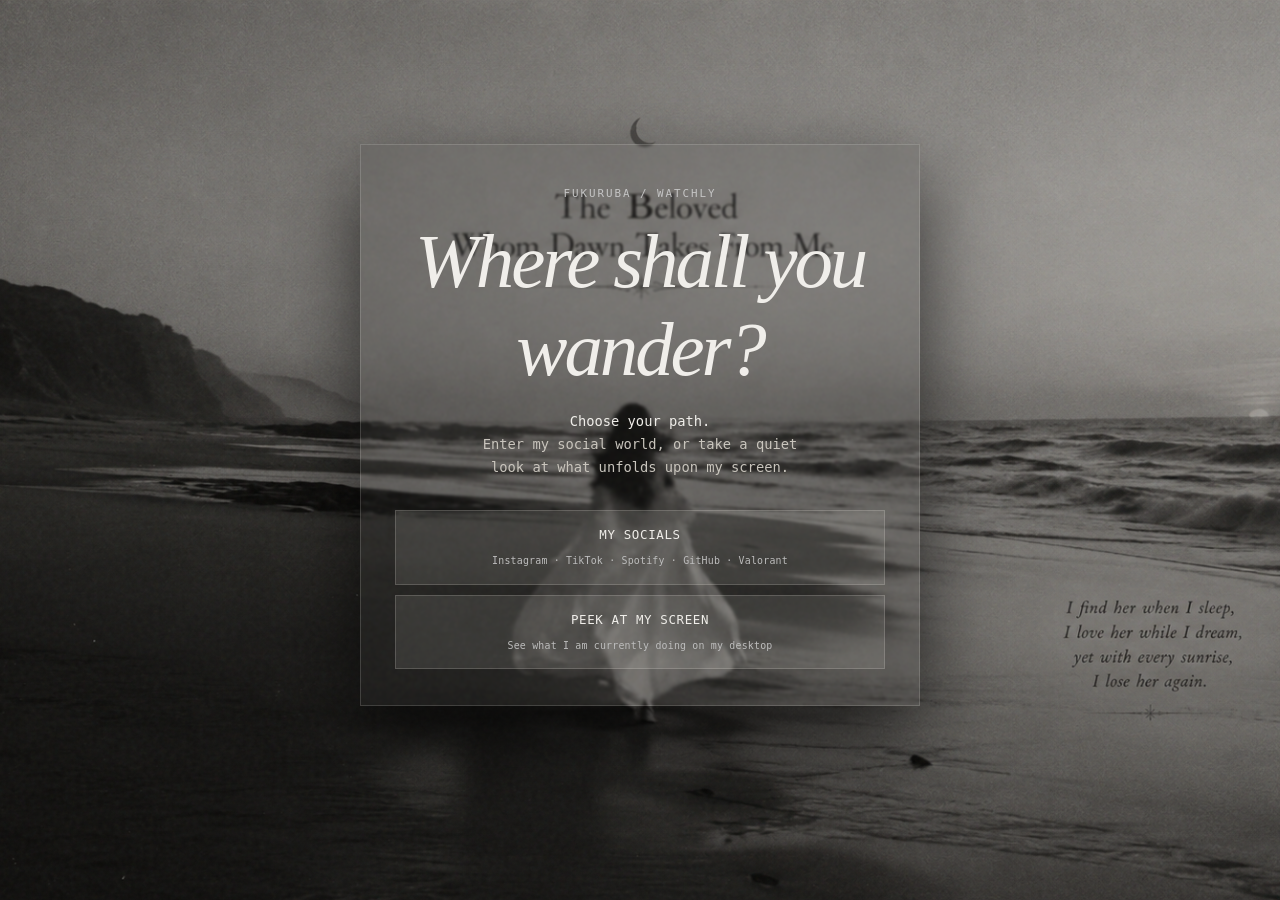
<file: index.html>
<!DOCTYPE html>
<html lang="en">
<head>
<meta charset="UTF-8">
<meta name="viewport" content="width=device-width, initial-scale=1.0">
<title>fukuruba choose your path</title>
<link rel="stylesheet" href="style.css">
<script>
  // Play the cinematic intro once per browsing session — if it's
  // already been seen (e.g. we're back here via the "← return"
  // button on socials.html/watchly.html), skip straight to the
  // chooser. Runs synchronously in <head> so the intro never
  // flashes on screen before being hidden.
  try {
    if (sessionStorage.getItem('fukuruba-intro-seen')) {
      document.documentElement.classList.add('skip-intro');
    } else {
      sessionStorage.setItem('fukuruba-intro-seen', '1');
    }
  } catch (_) { /* The intro still works when storage is unavailable. */ }
  if (!document.documentElement.classList.contains('skip-intro')) {
    document.documentElement.classList.add('intro-active');
  }
  if (/Android/i.test(navigator.userAgent) ||
      matchMedia('(max-width: 800px), (pointer: coarse)').matches) {
    document.documentElement.classList.add('intro-lite');
  }
</script>
<style>
  html,body{margin:0;min-height:100%;background:#282828;color:#f0eeea}
  body{
    min-height:100vh;
    min-height:100dvh;
    display:grid;
    place-items:center;
    overflow-x:hidden;
    padding:24px 0;
    font-family:'IBM Plex Mono','SFMono-Regular',Consolas,Menlo,monospace;
    background:#282828;
  }

  .chooser{
    position:relative;
    z-index:2;
    width:min(560px,calc(100vw - 40px));
    padding:42px 34px 36px;
    text-align:center;
    border:1px solid rgba(240,238,234,.16);
    background:rgba(48,48,48,.18);
    backdrop-filter:blur(1px);
    -webkit-backdrop-filter:blur(1px);
    box-shadow:0 30px 80px rgba(0,0,0,.7);
    margin-bottom: 50px
  }

  .eyebrow{
    margin:0 0 18px;
    color:#c5c5c5;
    font-size:.68rem;
    letter-spacing:.18em;
    text-transform:uppercase;
  }

  h1{
    margin:0;
    font-family:Georgia,'Times New Roman',serif;
    font-size:clamp(2.7rem,9vw,4.8rem);
    font-weight:400;
    font-style:italic;
    letter-spacing:-.04em;
  }

  .prompt{
    margin:16px auto 30px;
    max-width:38ch;
    color:#c9c5bd;
    font-size:.86rem;
    line-height:1.7;
  }

  .prompt span{color:#f0eeea}

  .choices{display:grid;gap:10px}

  button{
    appearance:none;
    width:100%;
    border:1px solid rgba(240,238,234,.18);
    background:rgba(240,238,234,.1);
    color:#f0eeea;
    padding:17px 18px;
    font:500 .78rem/1.2 'IBM Plex Mono','SFMono-Regular',Consolas,Menlo,monospace;
    letter-spacing:.05em;
    text-transform:uppercase;
    cursor:pointer;
    transition:background .25s ease,border-color .25s ease,transform .25s ease;
  }

  button:hover{
    background:rgba(240,238,234,.10);
    border-color:rgba(240,238,234,.38);
    transform:translateY(-1px);
  }

  button:focus-visible{
    outline:2px solid #f0eeea;
    outline-offset:3px;
  }

  button small{
    display:block;
    margin-top:12px;
    color:#bdbdbd;
    font-size:.62rem;
    letter-spacing:.02em;
    text-transform:none;
    font-weight:400;
  }

  .backdrop{
    position:fixed;
    inset:0;
    z-index:0;
    background:
      linear-gradient(rgba(0,0,0,.18),rgba(0,0,0,.3)),
      url("assets/chooser-beloved.png") center/cover no-repeat,
      #282828;
  }

  .grain{
    position:fixed;
    inset:0;
    z-index:1;
    pointer-events:none;
    opacity:.09;
    background-image:url("data:image/svg+xml,%3Csvg viewBox='0 0 180 180' xmlns='http://www.w3.org/2000/svg'%3E%3Cfilter id='n'%3E%3CfeTurbulence type='fractalNoise' baseFrequency='.9' numOctaves='4' stitchTiles='stitch'/%3E%3C/filter%3E%3Crect width='100%25' height='100%25' filter='url(%23n)' opacity='.55'/%3E%3C/svg%3E");
  }

  #page{
    display:none;
    position:fixed;
    inset:0;
    z-index:10;
    border:0;
    width:100%;
    height:100%;
    background:#282828;
  }

  @media(max-width:520px){
    .chooser{padding:34px 22px 28px}
  }

  /* ───────── fukuruba cinematic opening sequence ───────── */
  html.skip-intro .intro{
    display:none;
  }

  /* Avoid painting the covered page or sampling its backdrop during exit. */
  html.intro-active:not(.intro-ready) .chooser,
  html.intro-active:not(.intro-ready) .backdrop,
  html.intro-active:not(.intro-ready) .grain{visibility:hidden}
  html.intro-active .chooser{
    backdrop-filter:none;
    -webkit-backdrop-filter:none;
  }

  .intro{
    position:fixed;
    inset:0;
    z-index:9999;
    display:grid;
    place-items:center;
    overflow:hidden;
    background:
      radial-gradient(circle at 50% 48%,rgba(240,238,234,.075),transparent 24%),
      radial-gradient(circle at 50% 50%,rgba(255,255,255,.028),transparent 54%),
      #282828;
    color:#f0eeea;
    pointer-events:auto;
    isolation:isolate;
    contain:layout paint style;
    will-change:transform;
    animation:introExit 1.45s cubic-bezier(.76,0,.24,1) 9s forwards;
  }

  .intro::before,
  .intro::after{
    content:"";
    position:absolute;
    left:50%;
    width:min(900px,88vw);
    height:1px;
    background:linear-gradient(90deg,transparent,rgba(240,238,234,.48),transparent);
    transform:translateX(-50%) scaleX(0);
    transform-origin:center;
    box-shadow:0 0 14px rgba(240,238,234,.08);
  }

  .intro::before{
    top:calc(50% - 118px);
    animation:introLine 1.25s cubic-bezier(.16,1,.3,1) .55s forwards;
  }

  .intro::after{
    top:calc(50% + 118px);
    animation:introLine 1.25s cubic-bezier(.16,1,.3,1) .78s forwards;
  }

  .intro-corners{
    position:absolute;
    inset:0;
    pointer-events:none;
  }

  .intro-corners span{
    position:absolute;
    width:105px;
    height:105px;
    opacity:0;
    animation:cornerIn 1.15s cubic-bezier(.16,1,.3,1) .7s forwards;
  }

  .intro-corners span::before{
    content:"";
    position:absolute;
    width:18px;
    height:18px;
    border:1px solid rgba(240,238,234,.16);
    transform:rotate(45deg);
    animation:cornerDiamond 4.2s ease-in-out 2s infinite;
  }

  .intro-corners span::after{
    content:"";
    position:absolute;
    width:5px;
    height:5px;
    border:1px solid rgba(240,238,234,.55);
    transform:rotate(45deg);
    animation:cornerPulse 2.6s ease-in-out 1.8s infinite;
  }

  .intro-corners span:nth-child(1){
    top:30px;left:30px;
    border-top:1px solid rgba(240,238,234,.62);
    border-left:1px solid rgba(240,238,234,.62);
  }
  .intro-corners span:nth-child(1)::before{right:-9px;bottom:-9px}
  .intro-corners span:nth-child(1)::after{right:-3px;bottom:-3px}

  .intro-corners span:nth-child(2){
    top:30px;right:30px;
    border-top:1px solid rgba(240,238,234,.62);
    border-right:1px solid rgba(240,238,234,.62);
  }
  .intro-corners span:nth-child(2)::before{left:-9px;bottom:-9px}
  .intro-corners span:nth-child(2)::after{left:-3px;bottom:-3px}

  .intro-corners span:nth-child(3){
    bottom:30px;left:30px;
    border-bottom:1px solid rgba(240,238,234,.62);
    border-left:1px solid rgba(240,238,234,.62);
  }
  .intro-corners span:nth-child(3)::before{right:-9px;top:-9px}
  .intro-corners span:nth-child(3)::after{right:-3px;top:-3px}

  .intro-corners span:nth-child(4){
    bottom:30px;right:30px;
    border-bottom:1px solid rgba(240,238,234,.62);
    border-right:1px solid rgba(240,238,234,.62);
  }
  .intro-corners span:nth-child(4)::before{left:-9px;top:-9px}
  .intro-corners span:nth-child(4)::after{left:-3px;top:-3px}

  .intro-mark{
    position:relative;
    text-align:center;
    z-index:4;
    transform:translateY(22px) scale(.96);
    opacity:0;
    animation:introMark 1.45s cubic-bezier(.16,1,.3,1) 1.05s forwards;
  }

  .intro-name{
    margin:0;
    font-family:Georgia,'Times New Roman',serif;
    font-size:clamp(3.8rem,12vw,8rem);
    font-weight:400;
    font-style:italic;
    letter-spacing:-.065em;
    line-height:.88;
    text-shadow:
      0 0 24px rgba(240,238,234,.08),
      0 0 70px rgba(240,238,234,.035);
    animation:nameBreath 3.8s ease-in-out 2.35s infinite;
  }

  .intro-rule{
    position:relative;
    width:145px;
    transform:scaleX(0);
    height:1px;
    margin:27px auto 18px;
    background:rgba(240,238,234,.62);
    box-shadow:0 0 14px rgba(240,238,234,.12);
    animation:introRule 1.1s cubic-bezier(.16,1,.3,1) 2.05s forwards;
  }

  .intro-rule::before,
  .intro-rule::after{
    content:"";
    position:absolute;
    top:50%;
    width:6px;
    height:6px;
    border:1px solid rgba(240,238,234,.6);
    transform:translateY(-50%) rotate(45deg);
    opacity:0;
    animation:ruleMarks .7s ease 2.5s forwards;
  }
  .intro-rule::before{left:-3px}
  .intro-rule::after{right:-3px}

  .intro-sub{
    max-width:min(700px,82vw);
    margin:0 auto;
    color:#b8b3ab;
    font-family:Georgia,'Times New Roman',serif;
    font-size:clamp(.72rem,1.7vw,.92rem);
    font-style:italic;
    letter-spacing:.13em;
    line-height:1.8;
    opacity:0;
    transform:translateY(10px);
    animation:introSub 1.15s ease 2.55s forwards;
  }

  .intro-glyph{
    position:absolute;
    width:255px;
    height:255px;
    border:1px solid rgba(240,238,234,.11);
    transform:rotate(45deg) scale(.52);
    opacity:0;
    z-index:1;
    box-shadow:0 0 80px rgba(240,238,234,.025);
    animation:
      glyphIn 1.7s cubic-bezier(.16,1,.3,1) .35s forwards,
      glyphFloat 6s ease-in-out 2.5s infinite;
  }

  .intro-glyph::before,
  .intro-glyph::after{
    content:"";
    position:absolute;
    inset:23px;
    border:1px solid rgba(240,238,234,.075);
  }

  .intro-glyph::after{
    inset:50%;
    width:8px;
    height:8px;
    transform:translate(-50%,-50%);
    background:#f0eeea;
    border:0;
    box-shadow:
      0 0 18px rgba(240,238,234,.32),
      0 0 50px rgba(240,238,234,.12);
    animation:centerPulse 2.8s ease-in-out 2.3s infinite;
  }

  .intro-orbit{
    position:absolute;
    width:min(430px,72vw);
    height:min(430px,72vw);
    border:1px solid rgba(240,238,234,.1);
    border-radius:50%;
    opacity:0;
    z-index:2;
    animation:
      orbitIn 1.4s ease 1.35s forwards,
      orbitSpin 18s linear 2.7s infinite;
  }

  .intro-orbit::before,
  .intro-orbit::after{
    content:"";
    position:absolute;
    width:5px;
    height:5px;
    background:#f0eeea;
    border-radius:50%;
    box-shadow:0 0 16px rgba(240,238,234,.65);
  }
  .intro-orbit::before{top:-2px;left:50%}
  .intro-orbit::after{bottom:9%;right:5%}

  .intro-aura{
    position:absolute;
    width:min(760px,94vw);
    height:min(760px,94vw);
    border-radius:50%;
    background:
      radial-gradient(circle,rgba(240,238,234,.10) 0%,rgba(240,238,234,.1) 20%,rgba(240,238,234,.018) 38%,transparent 70%);
    opacity:0;
    z-index:0;
    animation:
      auraIn 2.1s ease .9s forwards,
      auraBreath 5.5s ease-in-out 2.4s infinite;
  }

  .intro-aura::after{
    content:"";
    position:absolute;
    inset:18%;
    border:1px solid rgba(240,238,234,.035);
    border-radius:50%;
    /* Rotating a perfectly circular ring produces no visible change. */
  }

  .intro-stars{
    position:absolute;
    inset:0;
    pointer-events:none;
    z-index:3;
  }

  .intro-stars i{
    position:absolute;
    width:2px;
    height:2px;
    background:#f0eeea;
    border-radius:50%;
    opacity:0;
    box-shadow:0 0 11px rgba(240,238,234,.7);
    animation:starIn 1.2s ease forwards, starPulse 3.8s ease-in-out 2.2s infinite;
  }

  .intro-stars i:nth-child(1){top:21%;left:24%;animation-delay:1.35s,2.5s}
  .intro-stars i:nth-child(2){top:29%;right:22%;animation-delay:1.55s,2.9s}
  .intro-stars i:nth-child(3){bottom:27%;left:19%;animation-delay:1.75s,3.2s}
  .intro-stars i:nth-child(4){bottom:21%;right:25%;animation-delay:1.95s,2.6s}
  .intro-stars i:nth-child(5){top:16%;left:50%;animation-delay:2.1s,3.5s}
  .intro-stars i:nth-child(6){bottom:14%;left:50%;animation-delay:2.25s,3s}

  @keyframes introMark{
    0%{opacity:0;transform:translateY(22px) scale(.96)}
    60%{opacity:1}
    100%{opacity:1;transform:translateY(0) scale(1)}
  }

  @keyframes introLine{
    from{transform:translateX(-50%) scaleX(0)}
    to{transform:translateX(-50%) scaleX(1)}
  }

  @keyframes introRule{
    from{transform:scaleX(0)}
    to{transform:scaleX(1)}
  }

  @keyframes introSub{
    from{opacity:0;transform:translateY(10px)}
    to{opacity:1;transform:translateY(0)}
  }

  @keyframes ruleMarks{to{opacity:1}}

  @keyframes cornerIn{
    from{opacity:0;transform:scale(.65)}
    to{opacity:1;transform:scale(1)}
  }

  @keyframes cornerPulse{
    0%,100%{opacity:.3;transform:rotate(45deg) scale(.8)}
    50%{opacity:1;transform:rotate(45deg) scale(1.18)}
  }

  @keyframes cornerDiamond{
    0%,100%{opacity:.2;transform:rotate(45deg) scale(.8)}
    50%{opacity:.7;transform:rotate(45deg) scale(1.05)}
  }

  @keyframes glyphIn{
    from{opacity:0;transform:rotate(45deg) scale(.52)}
    to{opacity:1;transform:rotate(45deg) scale(1)}
  }

  @keyframes glyphFloat{
    0%,100%{transform:rotate(45deg) scale(1) translate(0,0)}
    50%{transform:rotate(48deg) scale(1.045) translate(0,-5px)}
  }

  @keyframes centerPulse{
    0%,100%{opacity:.55;transform:translate(-50%,-50%) scale(.85)}
    50%{opacity:1;transform:translate(-50%,-50%) scale(1.15)}
  }

  @keyframes nameBreath{
    0%,100%{opacity:.86}
    50%{opacity:1}
  }

  @keyframes orbitIn{
    from{opacity:0;transform:scale(.66)}
    to{opacity:1;transform:scale(1)}
  }

  @keyframes orbitSpin{to{transform:rotate(360deg)}}

  @keyframes auraIn{
    from{opacity:0;transform:scale(.68)}
    to{opacity:1;transform:scale(1)}
  }

  @keyframes auraBreath{
    0%,100%{opacity:.52;transform:scale(1)}
    50%{opacity:.95;transform:scale(1.1)}
  }

  @keyframes starIn{
    from{opacity:0;transform:scale(.15)}
    to{opacity:.72;transform:scale(1)}
  }

  @keyframes starPulse{
    0%,100%{opacity:.25;transform:scale(.8)}
    50%{opacity:1;transform:scale(2)}
  }

  @keyframes introExit{
    from{transform:translateY(0)}
    to{transform:translateY(-100%)}
  }

  /* Budget GPU textures and blending on Android and touch/small screens.
     Keep the composition, staggered entrances, orbit and floating diamond. */
  .intro-lite .intro-aura{
    width:min(440px,90vw);
    height:min(440px,90vw);
    animation:auraIn 2.1s ease .9s forwards;
  }
  .intro-lite .intro-name{animation:none;text-shadow:none}
  .intro-lite .intro-glyph,
  .intro-lite .intro-glyph::after,
  .intro-lite .intro-orbit::before,
  .intro-lite .intro-orbit::after,
  .intro-lite .intro-stars i,
  .intro-lite .intro-rule,
  .intro-lite .intro::before,
  .intro-lite .intro::after{box-shadow:none}
  .intro-lite .intro-corners span::before{animation:none;opacity:.45}
  .intro-lite .intro-corners span::after{animation:none;opacity:.7}
  .intro-lite .intro-glyph::after{animation:none;opacity:.7}
  .intro-lite .intro-stars i{
    animation-name:starIn;
    animation-duration:1.2s;
    animation-timing-function:ease;
    animation-iteration-count:1;
    animation-fill-mode:forwards;
  }

  @keyframes introFade{
    to{opacity:0}
  }

  @media (prefers-reduced-motion:reduce){
    .intro,
    .intro::before,
    .intro::after,
    .intro-corners span,
    .intro-corners span::before,
    .intro-corners span::after,
    .intro-mark,
    .intro-name,
    .intro-rule,
    .intro-rule::before,
    .intro-rule::after,
    .intro-sub,
    .intro-glyph,
    .intro-glyph::after,
    .intro-orbit,
    .intro-aura,
    .intro-aura::after,
    .intro-stars i{
      animation:none !important;
    }
    .intro{
      animation:introFade .3s ease 1.4s forwards !important;
    }
    .intro-mark,
    .intro-corners span{
      opacity:1;
      transform:none;
      filter:none;
    }
    .intro::before,
    .intro::after{
      transform:translateX(-50%) scaleX(1);
    }
    .intro-rule{transform:none}
    .intro-rule::before,.intro-rule::after{opacity:1}
    .intro-sub{opacity:1;transform:none}
    .intro-glyph{opacity:1;transform:rotate(45deg)}
    .intro-orbit{opacity:1}
    .intro-aura{opacity:.7}
    .intro-stars i{opacity:.7}
  }
</style>
</head>
<body>

  <div class="intro" id="intro" aria-hidden="true">
    <div class="intro-corners">
      <span></span><span></span><span></span><span></span>
    </div>
    <div class="intro-glyph"></div>
    <div class="intro-orbit"></div>
    <div class="intro-aura"></div>
    <div class="intro-stars"><i></i><i></i><i></i><i></i><i></i><i></i></div>
    <div class="intro-mark">
      <p class="intro-name">fukuruba</p>
      <div class="intro-rule"></div>
      <p class="intro-sub">Beyond the veil of the ordinary, where silence yields to wonder, let the unseen unfold before you.</p>
    </div>
  </div>

  <div class="backdrop"></div>
  <div class="grain"></div>

  <main class="chooser" id="chooser">
    <p class="eyebrow">fukuruba / watchly</p>
    <h1>Where shall you wander?</h1>
    <p class="prompt">
      <span>Choose your path.</span><br>
      Enter my social world, or take a quiet look at what unfolds upon my screen.
    </p>

    <div class="choices">
      <button type="button" onclick="window.location.href='socials.html'">
        My socials
        <small>Instagram · TikTok · Spotify · GitHub · Valorant</small>
      </button>

      <button type="button" onclick="window.location.href='watchly.html'">
        Peek at my screen
        <small>See what I am currently doing on my desktop</small>
      </button>
    </div>
  </main>
  <script>
    (() => {
      const root = document.documentElement;
      const intro = document.getElementById('intro');
      if (root.classList.contains('skip-intro')) {
        intro.remove();
        return;
      }

      const chooser = document.getElementById('chooser');
      const reduced = matchMedia('(prefers-reduced-motion: reduce)');
      chooser.inert = true;
      let prepareTimer;
      let fallbackTimer;
      let finished = false;
      const prepare = () => root.classList.add('intro-ready');
      const finish = () => {
        if (finished) return;
        finished = true;
        clearTimeout(prepareTimer);
        clearTimeout(fallbackTimer);
        intro.removeEventListener('animationend', onEnd);
        document.removeEventListener('visibilitychange', onVisibility);
        window.removeEventListener('pagehide', finish);
        reduced.removeEventListener('change', finish);
        root.classList.add('skip-intro');
        root.classList.remove('intro-ready', 'intro-active');
        chooser.inert = false;
        // Detach every looping animation and release the overlay's layers.
        intro.remove();
      };
      const onEnd = event => {
        if (event.target === intro &&
            (event.animationName === 'introExit' || event.animationName === 'introFade')) {
          finish();
        }
      };
      const onVisibility = () => {
        if (document.hidden) finish();
      };
      intro.addEventListener('animationend', onEnd);
      document.addEventListener('visibilitychange', onVisibility);
      window.addEventListener('pagehide', finish);
      reduced.addEventListener('change', finish);
      // Rasterize the destination before the exit, outside its critical frames.
      prepareTimer = setTimeout(prepare, reduced.matches ? 900 : 7500);
      fallbackTimer = setTimeout(finish, reduced.matches ? 2200 : 11500);
      if (document.hidden) finish();
    })();
  </script>
</body>
</html>
</file>
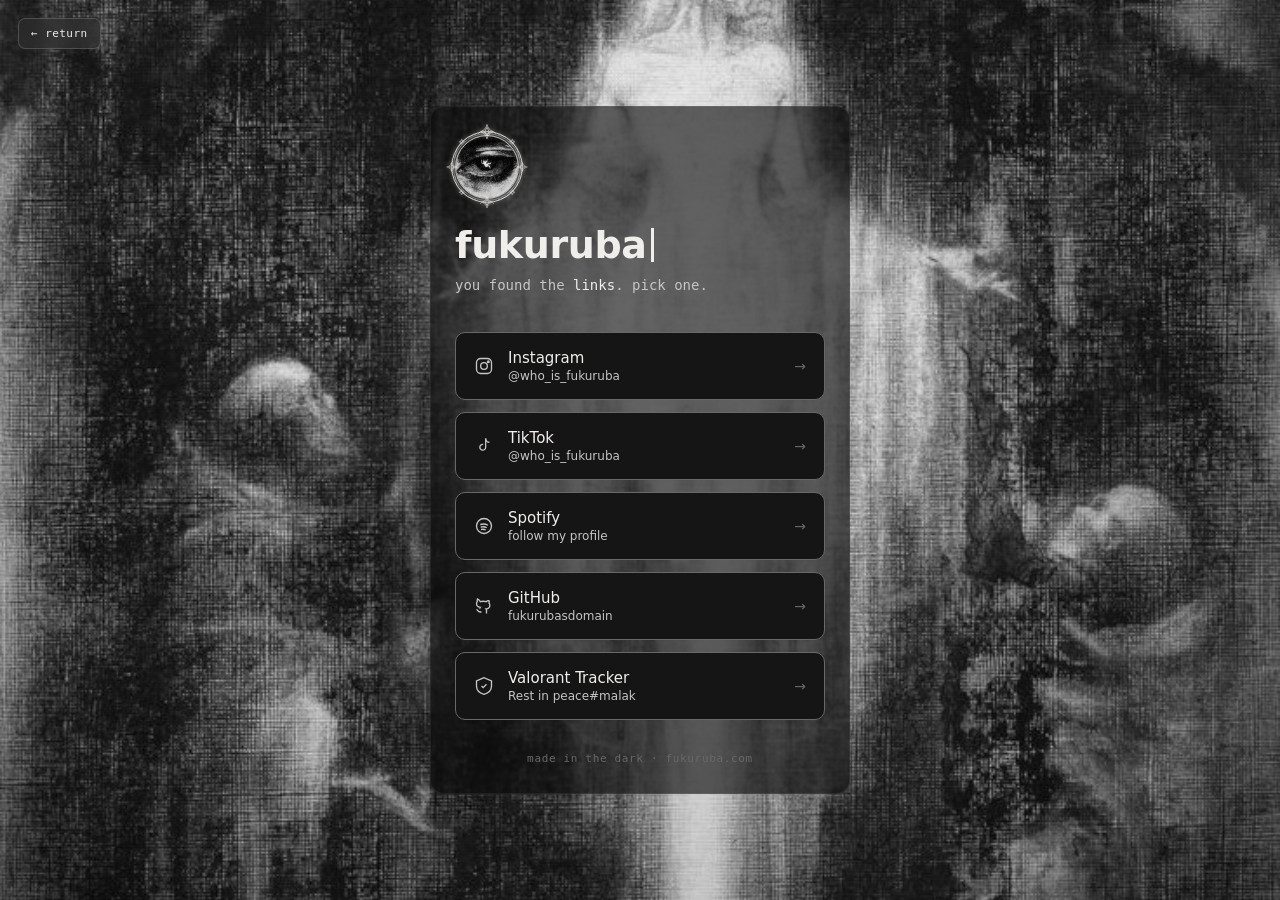
<file: socials.html>
<!DOCTYPE html>
<html lang="en">
<head>
<meta charset="UTF-8">
<meta name="viewport" content="width=device-width, initial-scale=1.0">
<title>fukuruba socials</title>
<link rel="stylesheet" href="style.css">
<style>
  :root{
    --ink: #0c0c0c;
    --ink-2: #151515;
    --line: #686868;
    --fog: #c5c5c5;
    --paper: #F0EEEA;
    --signal: #F0EEEA;
  }

  html,body{
    margin:0;
    padding:0;
    background: var(--ink);
    color: var(--paper);
    min-height:100svh;
    font-family: 'IBM Plex Mono','SFMono-Regular',Consolas,Menlo,monospace;
  }

  body{
    display:flex;
    align-items:center;
    justify-content:center;
    padding: 32px 20px;
    position: relative;
    overflow-x: hidden;
    background-color: var(--ink);
  }

  .ink-bg{
    position: fixed;
    inset: 0;
    z-index: 0;
    pointer-events: none;
    overflow: hidden;
    background-image: url('assets/social-background.jpg');
    background-size: cover;
    background-position: center;
  }

  .ink-bg::after{
    content:"";
    position:absolute;
    inset:0;
    background: radial-gradient(ellipse at 50% 35%, transparent 0%, rgba(0,0,0,0.2) 70%, rgba(0,0,0,0.45) 100%);
  }

  .scanlines{
    position:fixed;
    inset:0;
    pointer-events:none;
    background: repeating-linear-gradient(
      to bottom,
      rgba(255,255,255,0.015) 0px,
      rgba(255,255,255,0.015) 1px,
      transparent 1px,
      transparent 3px
    );
    mix-blend-mode: overlay;
  }

  .card{
    width:100%;
    max-width: 420px;
    position:relative;
    z-index:1;
    padding: 28px 24px;
    background: rgba(10,10,10,0.62);
    backdrop-filter: blur(1px);
    -webkit-backdrop-filter: blur(1px);
    border-radius: 14px;
    border: 1px solid rgba(255,255,255,0.06);
  }

  .profile{
    display: flex;
    flex-direction: column;
    align-items: center;
    text-align: center;
  }

  .prompt-line{
    display:flex;
    align-items:center;
    gap:8px;
    color: var(--fog);
    font-size: 13px;
    letter-spacing: 0.04em;
    margin-bottom: 18px;
  }

  .dot{
    width:6px; height:6px;
    border-radius:50%;
    background: var(--signal);
    box-shadow: 0 0 8px var(--signal);
    animation: pulse 2.4s ease-in-out infinite;
  }

  @keyframes pulse{
    0%,100%{ opacity:1; }
    50%{ opacity:0.35; }
  }

  .avatar{
    position: relative;
    width: 64px;
    height: 64px;
    border-radius: 50%;
    border: 1px solid var(--line);
    background: var(--ink-2);
    overflow: visible;
    display:flex;
    align-items:center;
    justify-content:center;
    margin-bottom: 24px;
    box-shadow: 0 0 8px rgba(240,238,234,0.18);
  }

  .avatar > #discord-avatar{
    width: 100%;
    height: 100%;
    object-fit: cover;
    display: block;
    border-radius: 50%;
  }

  .avatar::after{
    content: '';
    position: absolute;
    inset: -19%;
    background: url('assets/social-avatar-frame.svg') center / contain no-repeat;
    filter: drop-shadow(0 0 2px rgba(240,238,234,.55));
    pointer-events: none;
  }

  h1{
    font-family: system-ui, -apple-system, "Segoe UI", sans-serif;
    font-size: clamp(28px, 7vw, 38px);
    font-weight: 700;
    letter-spacing: -0.01em;
    margin: 0 0 6px 0;
    color: var(--paper);
    min-height: 1.2em;
  }

  .cursor{
    display:inline-block;
    width: 3px;
    height: 0.9em;
    background: var(--signal);
    margin-left: 4px;
    vertical-align: -0.1em;
    animation: blink 1s step-end infinite;
  }

  @keyframes blink{
    0%,49%{ opacity:1; }
    50%,100%{ opacity:0; }
  }

  .tagline{
    color: var(--fog);
    font-size: 14px;
    margin: 0 0 36px 0;
    line-height: 1.6;
  }

  .tagline span{ color: var(--signal); }

  .links{
    display:flex;
    flex-direction: column;
    gap: 12px;
  }

  .link{
    display:flex;
    align-items:center;
    gap: 14px;
    padding: 16px 18px;
    background: var(--ink-2);
    border: 1px solid var(--line);
    border-radius: 10px;
    text-decoration:none;
    color: var(--paper);
    font-family: system-ui, sans-serif;
    font-size: 15px;
    font-weight: 500;
    position:relative;
    overflow:hidden;
    transition: border-color 0.25s ease, transform 0.15s ease, background 0.25s ease;
  }

  .link::before{
    content:"";
    position:absolute;
    left:0; top:0; bottom:0;
    width: 2px;
    background: var(--signal);
    transform: scaleY(0);
    transform-origin: bottom;
    transition: transform 0.25s ease;
  }

  .link:hover{
    border-color: rgba(240,238,234,0.5);
    background: #232323;
    transform: translateX(3px);
  }

  .link:hover::before{
    transform: scaleY(1);
  }

  .link:active{
    transform: translateX(3px) scale(0.99);
  }

  .icon{
    width: 20px;
    height: 20px;
    flex-shrink:0;
    color: var(--fog);
    transition: color 0.25s ease;
  }

  .link:hover .icon{ color: var(--signal); }

  .label{ flex:1; min-width:0; }

  .handle-sub{
    font-size: 12px;
    color: var(--fog);
    font-weight: 400;
    display:block;
    margin-top: 2px;
  }

  .arrow{
    color: var(--line);
    font-size: 14px;
    transition: color 0.25s ease, transform 0.25s ease;
  }

  .link:hover .arrow{
    color: var(--signal);
    transform: translateX(2px);
  }

  footer{
    margin-top: 32px;
    text-align:center;
    font-size: 11px;
    color: var(--line);
    letter-spacing: 0.06em;
  }

  @media (prefers-reduced-motion: reduce){
    .dot, .cursor { animation: none; }
  }
</style>

</head>
<body>
<button id="return-to-choice" type="button" onclick="returnToChoice()">← return</button>

<div class="ink-bg"></div>

<div class="scanlines"></div>

<div class="card">
  <div class="avatar"><img id="discord-avatar" src="assets/social-avatar.jpg" alt="fukuruba"></div>

  <h1 id="handle">fukuruba<span class="cursor"></span></h1>
  <p class="tagline">you found the <span>links</span>. pick one.</p>

  <div class="links">

    <a class="link" href="https://www.instagram.com/who_is_fukuruba/" target="_blank" rel="noopener noreferrer">
      <svg class="icon" viewBox="0 0 24 24" fill="none" stroke="currentColor" stroke-width="1.6">
        <rect x="3" y="3" width="18" height="18" rx="5"/>
        <circle cx="12" cy="12" r="4"/>
        <circle cx="17.2" cy="6.8" r="1"/>
      </svg>
      <span class="label">Instagram<span class="handle-sub">@who_is_fukuruba</span></span>
      <span class="arrow">&rarr;</span>
    </a>

    <a class="link" href="https://www.tiktok.com/@who_is_fukuruba" target="_blank" rel="noopener noreferrer">
      <svg class="icon" viewBox="0 0 24 24" fill="none" stroke="currentColor" stroke-width="1.6">
        <path d="M14 3v10.5a3.5 3.5 0 1 1-3-3.46"/>
        <path d="M14 3c0 2.5 2 4.5 4.5 4.5"/>
      </svg>
      <span class="label">TikTok<span class="handle-sub">@who_is_fukuruba</span></span>
      <span class="arrow">&rarr;</span>
    </a>

    <a class="link" href="https://open.spotify.com/user/3yx7cbeqozjdngok1pkfb3fk3" target="_blank" rel="noopener noreferrer">
      <svg class="icon" viewBox="0 0 24 24" fill="none" stroke="currentColor" stroke-width="1.6">
        <circle cx="12" cy="12" r="9"/>
        <path d="M7.5 10.2c3-1 6.7-.6 9.2.9"/>
        <path d="M8 13.3c2.4-.7 5.3-.4 7.3.8"/>
        <path d="M8.5 16.2c1.8-.5 4-.3 5.5.6"/>
      </svg>
      <span class="label">Spotify<span class="handle-sub">follow my profile</span></span>
      <span class="arrow">&rarr;</span>
    </a>

    <a class="link" href="https://github.com/fukurubasdomain" target="_blank" rel="noopener noreferrer">
      <svg class="icon" viewBox="0 0 24 24" fill="none" stroke="currentColor" stroke-width="1.6">
        <path d="M9 19c-4.3 1.4-4.3-2.5-6-3m12 5v-3.5c0-1 .1-1.4-.5-2 2-.2 4.5-1 4.5-4.5a3.5 3.5 0 0 0-1-2.5c.1-.2.4-1.5-.1-3 0 0-1-.3-3.5 1.3a12 12 0 0 0-6.8 0C5.1 3.3 4.1 3.6 4.1 3.6c-.5 1.5-.2 2.8-.1 3a3.5 3.5 0 0 0-1 2.5c0 3.5 2.5 4.3 4.5 4.5-.4.4-.5.9-.5 1.6"/>
      </svg>
      <span class="label">GitHub<span class="handle-sub">fukurubasdomain</span></span>
      <span class="arrow">&rarr;</span>
    </a>

    <a class="link" href="https://tracker.gg/valorant/profile/riot/Rest%20in%20peace%23malak/overview?platform=pc&playlist=competitive&season=8102cd81-43a0-d0d7-bd59-47b8fe9bed1b" target="_blank" rel="noopener noreferrer">
      <svg class="icon" viewBox="0 0 24 24" fill="none" stroke="currentColor" stroke-width="1.6">
        <path d="M12 2 3 6v6c0 5 4 8.5 9 10 5-1.5 9-5 9-10V6l-9-4z"/>
        <path d="M9 12l2 2 4-4"/>
      </svg>
      <span class="label">Valorant Tracker<span class="handle-sub">Rest in peace#malak</span></span>
      <span class="arrow">&rarr;</span>
    </a>

  </div>

  <footer>made in the dark &middot; fukuruba.com</footer>
</div>

<script>
  // decode-in animation for the handle
  const el = document.getElementById('handle');
  const cursor = el.querySelector('.cursor');
  let finalText = "fukuruba";
  const chars = "abcdefghijklmnopqrstuvwxyz_0123456789";
  let frame = 0;
  const totalFrames = 18;

  function setDiscordDisplayName(name) {
    if (finalText === name) return;
    finalText = name;
    // Finish the initial scramble so it cannot overwrite the live name.
    frame = totalFrames;
    el.textContent = finalText;
    el.appendChild(cursor);
  }

  function scramble(){
    if(frame >= totalFrames){
      el.textContent = finalText;
      el.appendChild(cursor);
      return;
    }
    const progress = frame / totalFrames;
    const revealCount = Math.floor(progress * finalText.length);
    let out = "";
    for(let i=0;i<finalText.length;i++){
      if(i < revealCount || finalText[i] === "_" && i < revealCount + 1){
        out += finalText[i];
      } else {
        out += chars[Math.floor(Math.random()*chars.length)];
      }
    }
    el.textContent = out;
    frame++;
    requestAnimationFrame(() => setTimeout(scramble, 35));
  }

  if(window.matchMedia('(prefers-reduced-motion: reduce)').matches){
    el.textContent = finalText;
    el.appendChild(cursor);
  } else {
    scramble();
  }
</script>



<script src="script.js"></script>
<script>
  (() => {
    const userId = '1067928829148020736'; // Same Discord account as Watchly.
    const avatar = document.getElementById('discord-avatar');
    const fallback = avatar.getAttribute('src');
    let timer;
    let request;

    avatar.addEventListener('error', () => {
      if (avatar.getAttribute('src') !== fallback) avatar.src = fallback;
    });

    async function refreshAvatar() {
      if (document.hidden || request) return;
      const controller = new AbortController();
      request = controller;
      const timeout = setTimeout(() => controller.abort(), 10000);
      try {
        const response = await fetch(`https://api.lanyard.rest/v1/users/${userId}`, {
          signal: controller.signal,
          cache: 'no-store'
        });
        if (!response.ok) return;
        const result = await response.json();
        const user = result.success && result.data && result.data.discord_user;
        if (!user || controller.signal.aborted) return;
        const displayName = user.global_name || user.username;
        if (displayName) {
          setDiscordDisplayName(displayName);
          avatar.alt = displayName;
        }
        let url;
        if (user.avatar) {
          const extension = user.avatar.startsWith('a_') ? 'gif' : 'png';
          url = `https://cdn.discordapp.com/avatars/${userId}/${user.avatar}.${extension}?size=128`;
        } else {
          const index = Number(user.discriminator)
            ? Number(user.discriminator) % 5
            : Number((BigInt(userId) >> 22n) % 6n);
          url = `https://cdn.discordapp.com/embed/avatars/${index}.png`;
        }
        if (avatar.getAttribute('src') !== url) avatar.src = url;
      } catch (_) {
        // Keep the current picture when Discord/Lanyard is unavailable.
      } finally {
        clearTimeout(timeout);
        if (request === controller) request = null;
      }
    }

    function stop() {
      clearInterval(timer);
      if (request) request.abort();
      request = null;
    }
    function start() {
      stop();
      if (document.hidden) return;
      refreshAvatar();
      timer = setInterval(refreshAvatar, 60000);
    }
    document.addEventListener('visibilitychange', start);
    window.addEventListener('pagehide', stop);
    window.addEventListener('pageshow', start);
    start();
  })();
</script>
</body>
</html>
</file>
<file: style.css>
/* ================================================================
   style.css
   Shared, IDENTICAL-on-every-page styles for the fukuruba site
   (index.html, socials.html, watchly.html).

   Anything that only applies to one page (layout, colors, fonts,
   the intro splash, the profile card, the Watchly dashboard, etc.)
   stays in a <style> block inside that page's own <head> — those
   pages use different color palettes and structures, so merging
   them here would just create naming collisions. This file only
   holds the handful of rules the pages genuinely share, so there's
   one place to change them.
   ================================================================ */

*{
  box-sizing: border-box;
}

/* "← return" button — shown on socials.html and watchly.html to
   go back to the chooser (index.html). Its behaviour lives in
   script.js as returnToChoice(). */
#return-to-choice{
  position: fixed;
  top: 18px;
  left: 18px;
  z-index: 99999;
  appearance: none;
  border: 1px solid rgba(240,238,234,.18);
  background: rgba(48,48,48,.65);
  color: #f0eeea;
  padding: 9px 12px;
  border-radius: 7px;
  font: 500 11px/1 'IBM Plex Mono','SFMono-Regular',Consolas,Menlo,monospace;
  letter-spacing: .04em;
  cursor: pointer;
  backdrop-filter: blur(8px);
  -webkit-backdrop-filter: blur(8px);
  transition: .2s ease;
}
#return-to-choice:hover{
  background: rgba(240,238,234,.10);
  border-color: rgba(240,238,234,.35);
  transform: translateY(-1px);
}

/* Scroll-reveal — fades/slides tracked elements into view as the
   page is scrolled. Driven by the IntersectionObserver in script.js
   on socials.html and watchly.html. */
.scroll-reveal{
  opacity: 0;
  transform: translateY(24px);
  filter: blur(4px);
  transition:
    opacity .65s cubic-bezier(.16,1,.3,1),
    transform .65s cubic-bezier(.16,1,.3,1),
    filter .65s cubic-bezier(.16,1,.3,1);
  will-change: opacity, transform, filter;
}
.scroll-reveal.is-visible{
  opacity: 1;
  transform: none;
  filter: none;
}
@media (prefers-reduced-motion: reduce){
  .scroll-reveal{
    opacity: 1;
    transform: none;
    filter: none;
    transition: none;
  }
}
</file>
